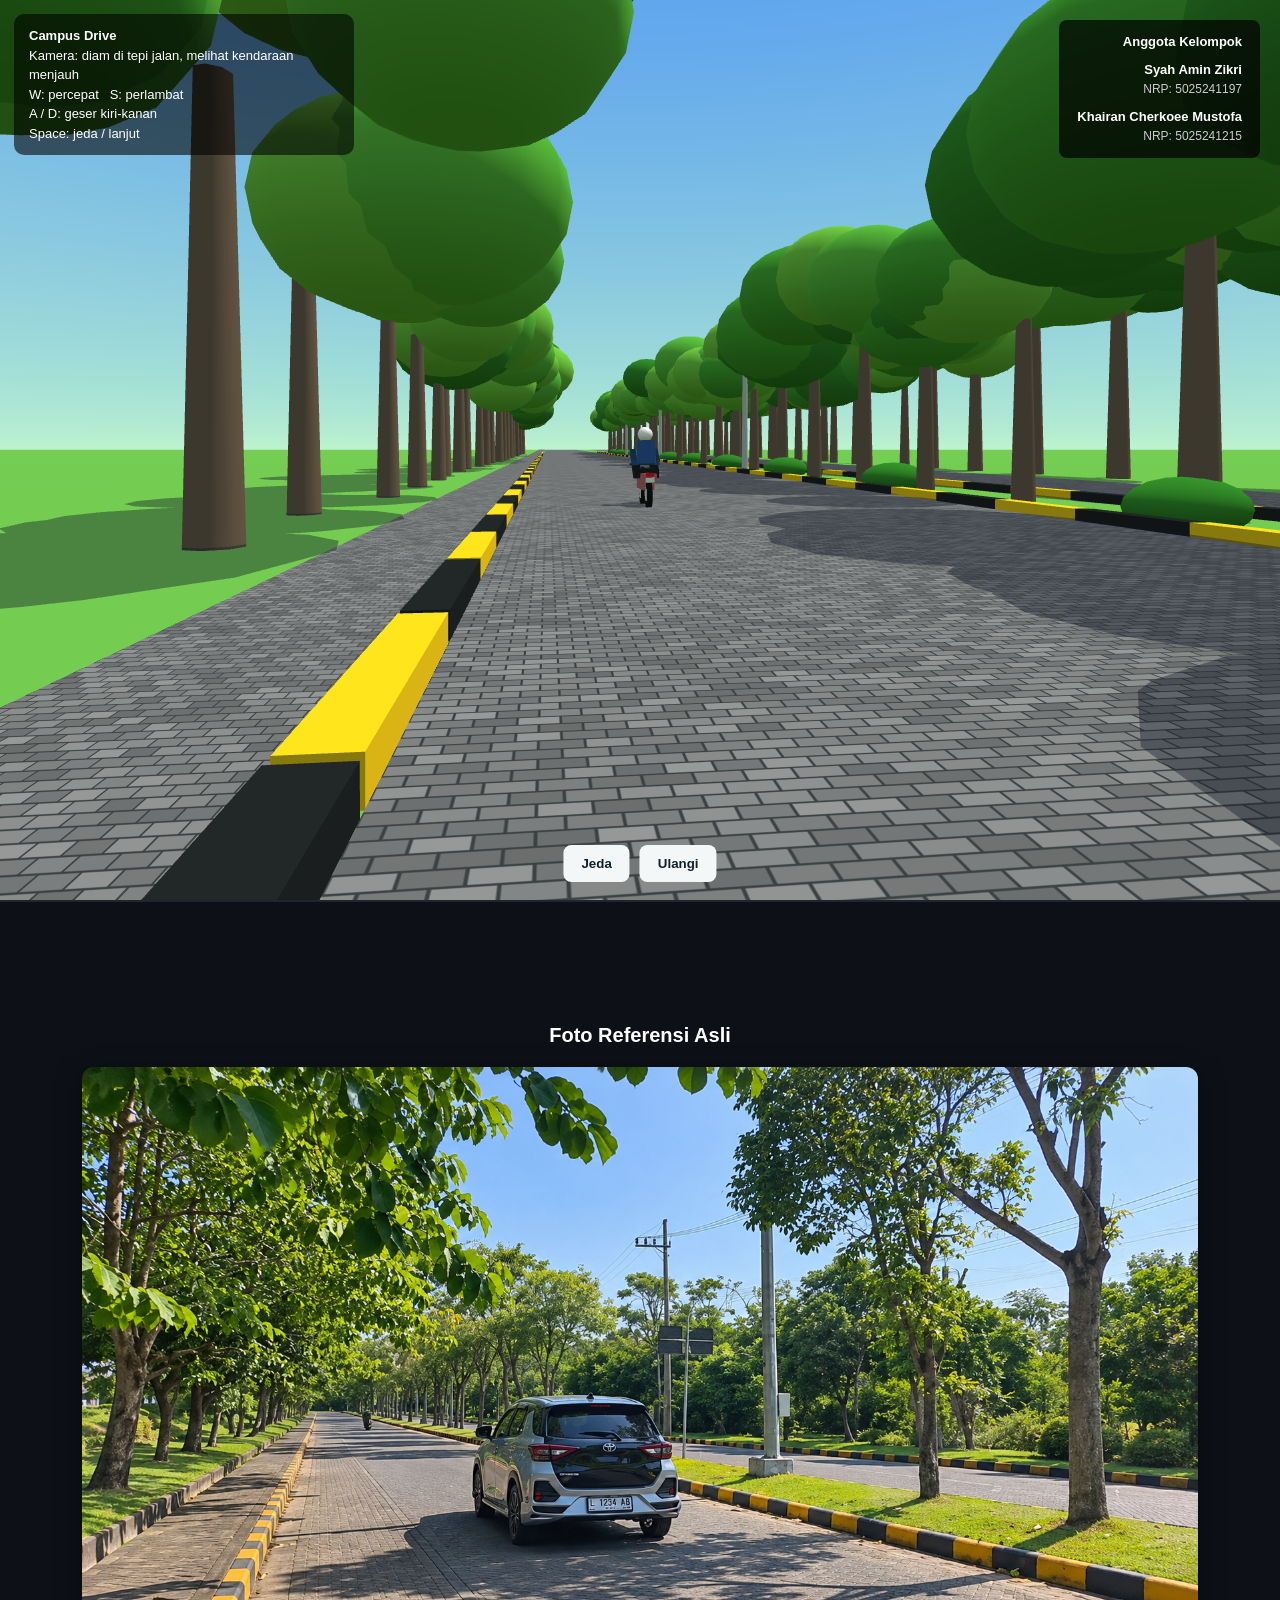
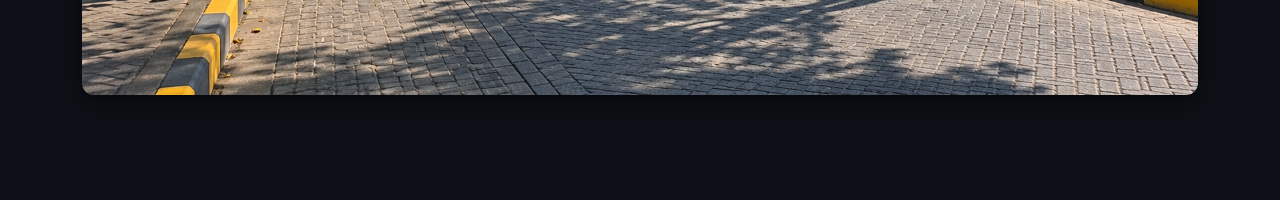
<file: index.html>
<!DOCTYPE html>
<html lang="id">
  <head>
    <meta charset="UTF-8" />
    <meta name="viewport" content="width=device-width, initial-scale=1.0" />
    <title>Animasi Mobil 3D - WebGL Murni</title>
    <link rel="stylesheet" href="style.css" />
  </head>
  <body>
    <div id="canvas-container">
      <canvas id="glcanvas"></canvas>

      <div id="info">
        <b>Campus Drive </b><br />
        Kamera: diam di tepi jalan, melihat kendaraan menjauh<br />
        W: percepat &nbsp; S: perlambat<br />
        A / D: geser kiri-kanan<br />
        Space: jeda / lanjut
      </div>

      <div id="identity">
        <b>Anggota Kelompok</b>
        <p>Syah Amin Zikri</p>
        <span>NRP: 5025241197</span>

        <p>Khairan Cherkoee Mustofa</p>
        <span>NRP: 5025241215</span>
      </div>

      <div id="controls">
        <button id="toggle">Jeda</button>
        <button id="reset">Ulangi</button>
      </div>
    </div>

    <div id="image-container">
      <h2>Foto Referensi Asli</h2>
      <img src="Mobil-kampus.png" alt="Foto Referensi Mobil Kampus" />
    </div>

    <script type="module" src="main.js"></script>
  </body>
</html>
</file>
<file: style.css>
* { box-sizing: border-box; }

body {
  margin: 0;
  background: #101820;
  font-family: Arial, sans-serif;
  overflow-x: hidden;
  overflow-y: auto; 
}

/* Bagian Canvas - Full Screen Layar Utama */
#canvas-container {
  position: relative;
  width: 100vw;
  height: 100vh;
}

canvas {
  display: block;
  width: 100%;
  height: 100%;
}

/* Bagian Gambar Referensi di Bawah Canvas */
#image-container {
  width: 100vw;
  min-height: 100vh;
  background: #0d1117;
  display: flex;
  flex-direction: column;
  align-items: center;
  justify-content: center;
  padding: 40px 20px;
  border-top: 2px solid #21262d;
}

#image-container h2 {
  color: #ffffff;
  margin-bottom: 20px;
  font-size: 20px;
}

#image-container img {
  max-width: 90%;
  max-height: 80vh;
  border-radius: 12px;
  box-shadow: 0 8px 24px rgba(0, 0, 0, 0.6);
  object-fit: contain;
}

#info {
  position: absolute;
  top: 14px;
  left: 14px;
  z-index: 5;
  color: white;
  background: rgba(0, 0, 0, .58);
  padding: 12px 15px;
  border-radius: 10px;
  line-height: 1.5;
  max-width: 340px;
  font-size: 13px;
}

#controls {
  position: absolute;
  bottom: 18px;
  left: 50%;
  transform: translateX(-50%);
  z-index: 5;
  display: flex;
  gap: 10px;
}

button {
  border: 0;
  border-radius: 8px;
  padding: 11px 18px;
  cursor: pointer;
  color: #10202b;
  background: #f4f7f8;
  font-weight: bold;
}

button:hover { background: #cde8f3; }

#identity {
  position: absolute;
  top: 20px;
  right: 20px;
  z-index: 10;

  background: rgba(0, 0, 0, 0.7);
  color: white;

  padding: 12px 18px;
  border-radius: 8px;

  font-family: Arial, sans-serif;
  font-size: 13px;
  line-height: 1.5;

  text-align: right;
}

#identity p {
  margin: 8px 0 0;
  font-weight: bold;
}

#identity span {
  font-size: 12px;
  color: #ccc;
}
</file>
